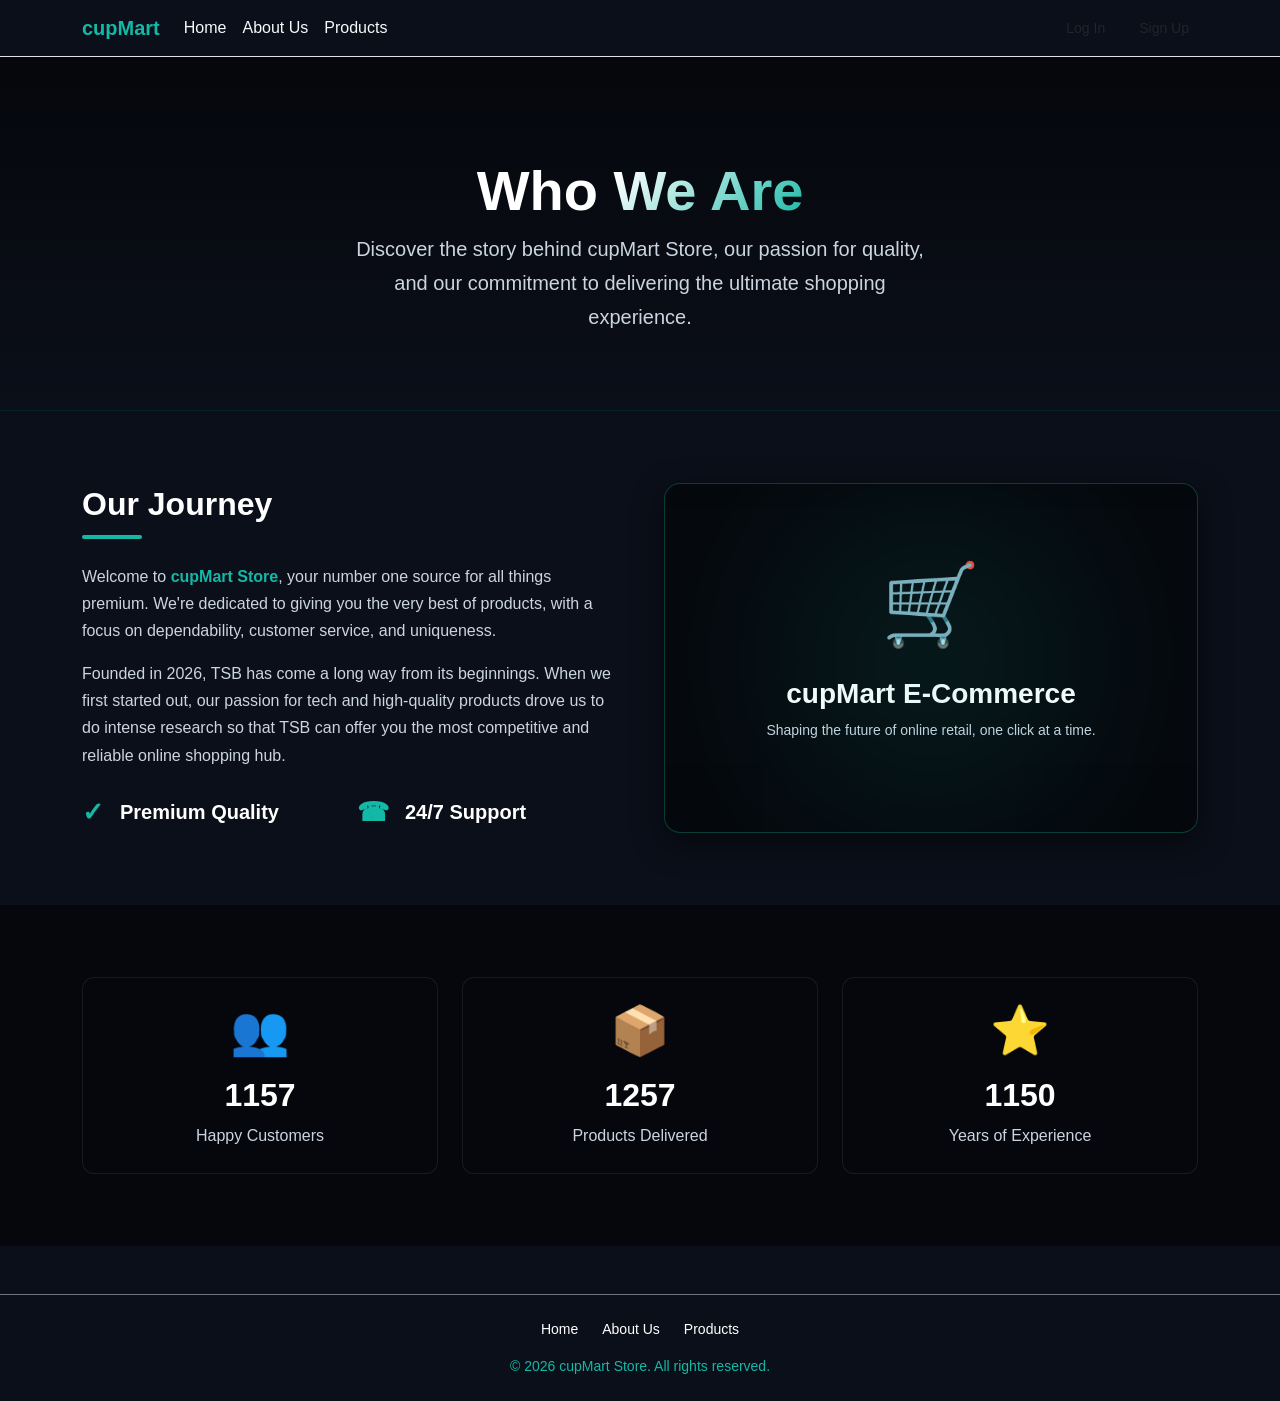
<file: about.html>
<!DOCTYPE html>
<html lang="en">
<head>
    <meta charset="UTF-8">
    <meta name="viewport" content="width=device-width, initial-scale=1.0">
    <title>About Us - cupMart Store</title>
    <link href="https://cdn.jsdelivr.net/npm/bootstrap@5.3.0/dist/css/bootstrap.min.css" rel="stylesheet">
    <link rel="stylesheet" href="about.css">
</head>
<body>
    <nav class="navbar navbar-expand-lg navbar-dark bg-secondary-dark border-bottom border-teal ">
        <div class="container">
            <a class="navbar-brand text-teal fw-bold" href="G:\New folder (8)\index.html">cupMart </a>
            <button class="navbar-toggler" type="button" data-bs-toggle="collapse" data-bs-target="#navbarNav">
                <span class="navbar-toggler-icon"></span>
            </button>
            <div class="collapse navbar-collapse" id="navbarNav">
                <ul class="navbar-nav me-auto">
                    <li class="nav-item"><a class="nav-link text-light" href="G:\New folder (8)\index.html">Home</a></li>
                    <li class="nav-item"><a class="nav-link text-light" href="G:\New folder (8)\about.html">About Us</a></li>
                    <li class="nav-item"><a class="nav-link text-light" href="G:\New folder (8)\catalog.html">Products</a></li>
                </ul>
                
                <div id="auth-buttons" class="d-flex align-items-center gap-3">
                    <a href="login.html?mode=login" class="btn btn-outline-teal btn-sm">Log In</a>
                    <a href="login.html?mode=signup" class="btn btn-teal btn-sm">Sign Up</a>
                </div>

                <div id="user-profile" class="d-none align-items-center gap-3">
                    <span class="text-light">Welcome, <strong id="profile-name" class="text-teal">User</strong>!</span>
                    <button onclick="handleLogout()" class="btn btn-outline-danger btn-sm">Logout</button>
                </div>
            </div>
        </div>
    </nav>


    <header class="about-hero text-center d-flex align-items-center justify-content-center">
        <div class="container">
            <h1 class="display-4 fw-bold text-gradient">Who We Are</h1>
            <p class="lead text-muted-custom max-w-600 mx-auto">Discover the story behind cupMart Store, our passion for quality, and our commitment to delivering the ultimate shopping experience.</p>
        </div>
    </header>

    <section class="py-5">
        <div class="container py-4">
            <div class="row align-items-center g-5">
                <div class="col-lg-6">
                    <h2 class="fw-bold mb-4 section-title">Our Journey</h2>
                    <p class="text-muted-custom mb-3">Welcome to <span class="text-teal fw-semibold">cupMart Store</span>, your number one source for all things premium. We're dedicated to giving you the very best of products, with a focus on dependability, customer service, and uniqueness.</p>
                    <p class="text-muted-custom mb-4">Founded in 2026, TSB has come a long way from its beginnings. When we first started out, our passion for tech and high-quality products drove us to do intense research so that TSB can offer you the most competitive and reliable online shopping hub.</p>
                    <div class="row g-3">
                        <div class="col-sm-6">
                            <div class="d-flex align-items-center gap-3">
                                <div class="stat-icon text-teal">✓</div>
                                <div>
                                    <h5 class="mb-0 fw-bold text-white">Premium Quality</h5>
                                </div>
                            </div>
                        </div>
                        <div class="col-sm-6">
                            <div class="d-flex align-items-center gap-3">
                                <div class="stat-icon text-teal">☎</div>
                                <div>
                                    <h5 class="mb-0 fw-bold text-white">24/7 Support</h5>
                                </div>
                            </div>
                        </div>
                    </div>
                </div>
                <div class="col-lg-6">
                    <div class="about-visual-card p-5 text-center d-flex flex-column align-items-center justify-content-center">
                        <div class="visual-glow"></div>
                        <div class="display-1 text-teal mb-4 visual-icon">🛒</div>
                        <h3 class="fw-bold text-white mb-2">cupMart E-Commerce</h3>
                        <p class="text-muted-custom small">Shaping the future of online retail, one click at a time.</p>
                    </div>
                </div>
            </div>
        </div>
    </section>

    <section class="py-5 bg-darker">
        <div class="container py-4">
            <div class="row g-4 text-center">
                <div class="col-md-4">
                    <div class="counter-card p-4">
                        <div class="text-teal display-5 mb-3">👥</div>
                        <h2 class="fw-bold text-white count-number" data-target="15000">1157</h2>
                        <p class="text-muted-custom mb-0 fw-medium">Happy Customers</p>
                    </div>
                </div>
                <div class="col-md-4">
                    <div class="counter-card p-4">
                        <div class="text-teal display-5 mb-3">📦</div>
                        <h2 class="fw-bold text-white count-number" data-target="1200">1257</h2>
                        <p class="text-muted-custom mb-0 fw-medium">Products Delivered</p>
                    </div>
                </div>
                <div class="col-md-4">
                    <div class="counter-card p-4">
                        <div class="text-teal display-5 mb-3">⭐</div>
                        <h2 class="fw-bold text-white count-number" data-target="5">1150</h2>
                        <p class="text-muted-custom mb-0 fw-medium">Years of Experience</p>
                    </div>
                </div>
            </div>
        </div>
    </section>
    <footer class="bg-secondary-dark border-top border-secondary mt-5 py-4 text-center">
        <div class="container">
            <div class="d-flex justify-content-center gap-4 mb-3">
                <a href="#home" class="text-white text-decoration-none small footer-link">Home</a>
                <a href="G:\New folder (8)\about.html" class="text-white text-decoration-none small footer-link">About Us</a>
                <a href="catalog.html" class="text-white text-decoration-none small footer-link">Products</a>
            </div>
            <p class="mb-0 text-teal small">&copy; 2026 cupMart Store. All rights reserved.</p>
        </div>
    </footer>

    <script src="https://cdn.jsdelivr.net/npm/bootstrap@5.3.0/dist/js/bootstrap.bundle.min.js"></script>
    <script src="script.js"></script>
</body>
</html>
</file>
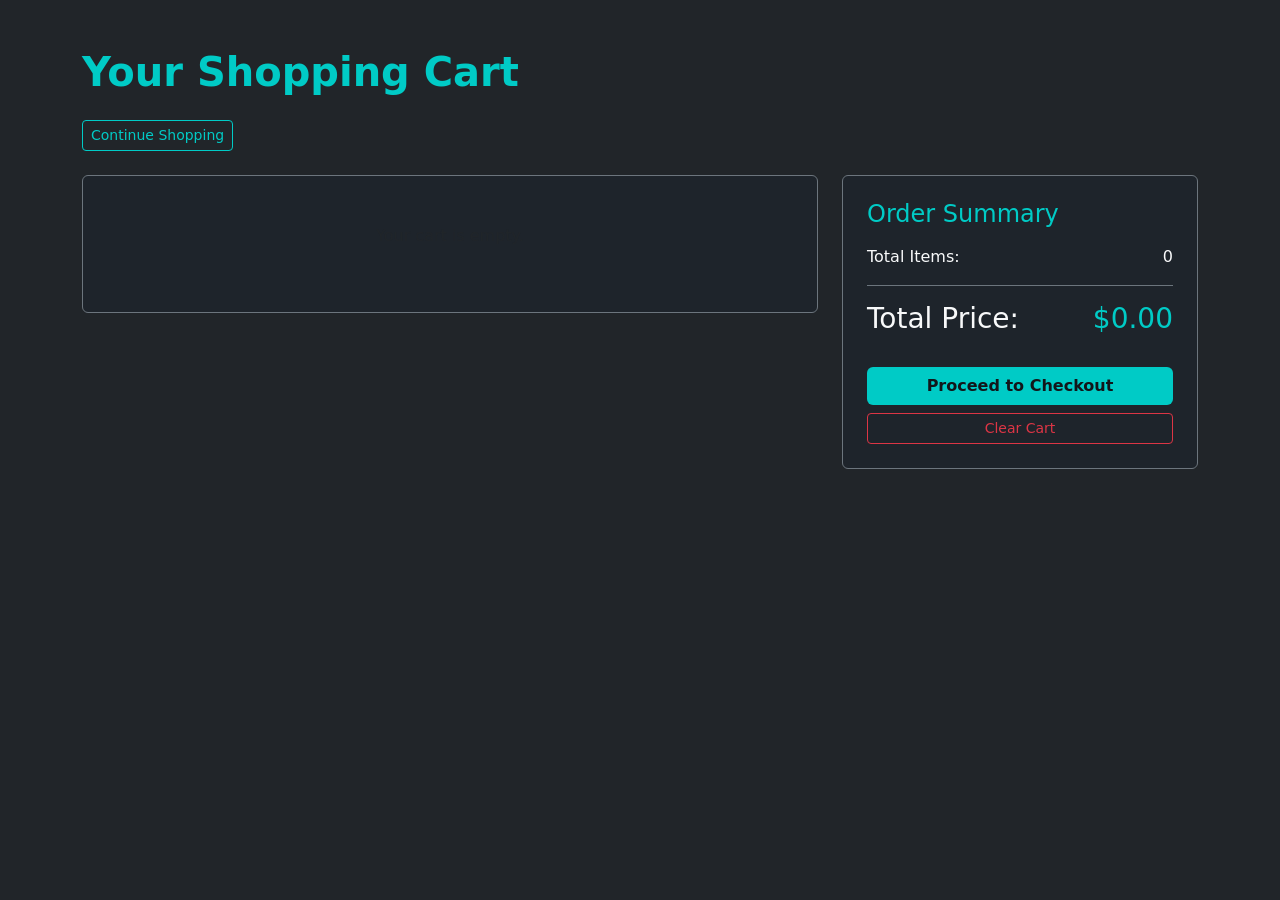
<file: cart.html>
<!DOCTYPE html>
<html lang="en">
<head>
    <meta charset="UTF-8">
    <meta name="viewport" content="width=device-width, initial-scale=1.0">
    <title>cupMart - Cart</title>
    <link href="https://cdn.jsdelivr.net/npm/bootstrap@5.3.0/dist/css/bootstrap.min.css" rel="stylesheet">
    <link rel="stylesheet" href="cart.css">
</head>
<body class="bg-dark text-light">

    <div class="container py-5">
        <h1 class="text-teal fw-bold mb-4">Your Shopping Cart</h1>
        <a href="catalog.html" class="btn btn-outline-teal btn-sm mb-4">Continue Shopping</a>

        <div class="row">
            <div class="col-md-8">
                <div id="cart-items-container" class="bg-secondary-dark p-4 rounded border border-secondary mb-3">
                    <!-- المنتجات هتنزل هنا جافا سكريبت -->
                </div>
            </div>
            <div class="col-md-4">
                <div class="bg-secondary-dark p-4 rounded border border-secondary">
                    <h4 class="text-teal mb-3">Order Summary</h4>
                    <p class="d-flex justify-content-between">Total Items: <span id="total-items">0</span></p>
                    <h3 class="d-flex justify-content-between border-top border-secondary pt-3">Total Price: <span id="total-price" class="text-teal">$0.00</span></h3>
                    <button onclick="goToCheckout()" class="btn btn-teal w-100 mt-4">Proceed to Checkout</button>
                    <button onclick="clearCart()" class="btn btn-outline-danger btn-sm w-100 mt-2">Clear Cart</button>
                </div>
            </div>
        </div>
    </div>

    <script src="cart.js?v=1.1"></script>
</body>
</html>
</file>
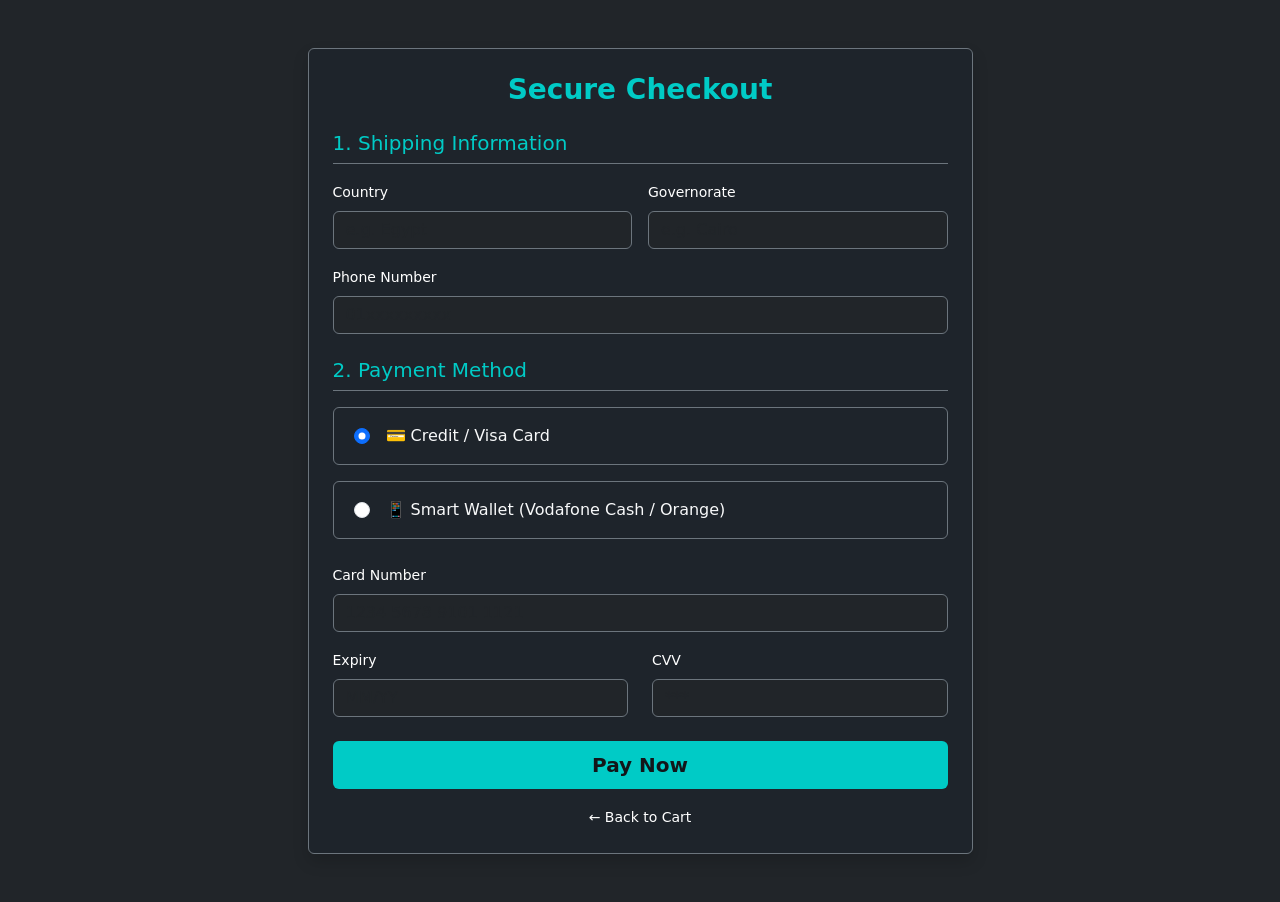
<file: checkout.html>
<!DOCTYPE html>
<html lang="en">
<head>
    <meta charset="UTF-8">
    <meta name="viewport" content="width=device-width, initial-scale=1.0">
    <title>cupMart - Checkout</title>
    <link href="https://cdn.jsdelivr.net/npm/bootstrap@5.3.0/dist/css/bootstrap.min.css" rel="stylesheet">
    <link rel="stylesheet" href="checkout.css">
</head>
<body class="bg-dark text-light py-5">

    <div class="container">
        <div class="row justify-content-center">
            <div class="col-md-7 bg-secondary-dark p-4 border border-secondary rounded shadow">
                <h3 class="text-teal text-center mb-4 fw-bold">Secure Checkout</h3>
                
                <form id="payment-form" onsubmit="processPayment(event)">
                    
                    <h5 class="text-teal mb-3 border-bottom border-secondary pb-2">1. Shipping Information</h5>
                    <div class="row g-3 mb-4">
                        <div class="col-md-6">
                            <label class="form-label text-white small">Country</label>
                            <input type="text" id="shipping-country" class="form-control bg-dark text-white border-secondary" placeholder="e.g. Egypt" required>
                        </div>
                        <div class="col-md-6">
                            <label class="form-label text-white small">Governorate</label>
                            <input type="text" id="shipping-gov" class="form-control bg-dark text-light border-secondary" placeholder="e.g. Cairo" required>
                        </div>
                        <div class="col-12">
                            <label class="form-label text-white small">Phone Number</label>
                            <input type="tel" id="shipping-phone" class="form-control bg-dark text-light border-secondary" placeholder="01xxxxxxxxx" required>
                        </div>
                    </div>

                    <h5 class="text-teal mb-3 border-bottom border-secondary pb-2">2. Payment Method</h5>
                    <div class="mb-4">
                        <div class="form-check p-3 border border-secondary rounded mb-3">
                            <input class="form-check-input ms-1" type="radio" name="paymentMethod" id="visa" value="visa" checked onclick="togglePaymentFields('visa')">
                            <label class="form-check-label ms-3 text-light" for="visa">💳 Credit / Visa Card</label>
                        </div>
                        <div class="form-check p-3 border border-secondary rounded">
                            <input class="form-check-input ms-1" type="radio" name="paymentMethod" id="wallet" value="wallet" onclick="togglePaymentFields('wallet')">
                            <label class="form-check-label ms-3 text-light" for="wallet">📱 Smart Wallet (Vodafone Cash / Orange)</label>
                        </div>
                    </div>

                    <div id="visa-fields" class="mb-4">
                        <div class="mb-3">
                            <label class="form-label text-white small">Card Number</label>
                            <input type="text" id="card-num" class="form-control bg-dark text-light border-secondary" placeholder="1234 5678 9101 1121">
                        </div>
                        <div class="row">
                            <div class="col-6">
                                <label class="form-label text-white small">Expiry</label>
                                <input type="text" id="card-exp" class="form-control bg-dark text-light border-secondary" placeholder="MM/YY">
                            </div>
                            <div class="col-6">
                                <label class="form-label text-white small">CVV</label>
                                <input type="password" id="card-cvv" class="form-control bg-dark text-light border-secondary" placeholder="***">
                            </div>
                        </div>
                    </div>

                    <div id="wallet-fields" class="mb-4 d-none">
                        <div class="mb-3">
                            <label class="form-label text-white small">Wallet Phone Number</label>
                            <input type="text" id="wallet-phone" class="form-control bg-dark text-light border-secondary" placeholder="01xxxxxxxxx">
                        </div>
                    </div>

                    <button type="submit" class="btn btn-teal w-100 py-2 fs-5">Pay Now</button>
                </form>
                
                <div class="text-center mt-3">
                    <a href="cart.html" class="text-white small text-decoration-none">&larr; Back to Cart</a>
                </div>
            </div>
        </div>
    </div>

    <script src="checkout.js?v=2.0"></script>
</body>
</html>
</file>
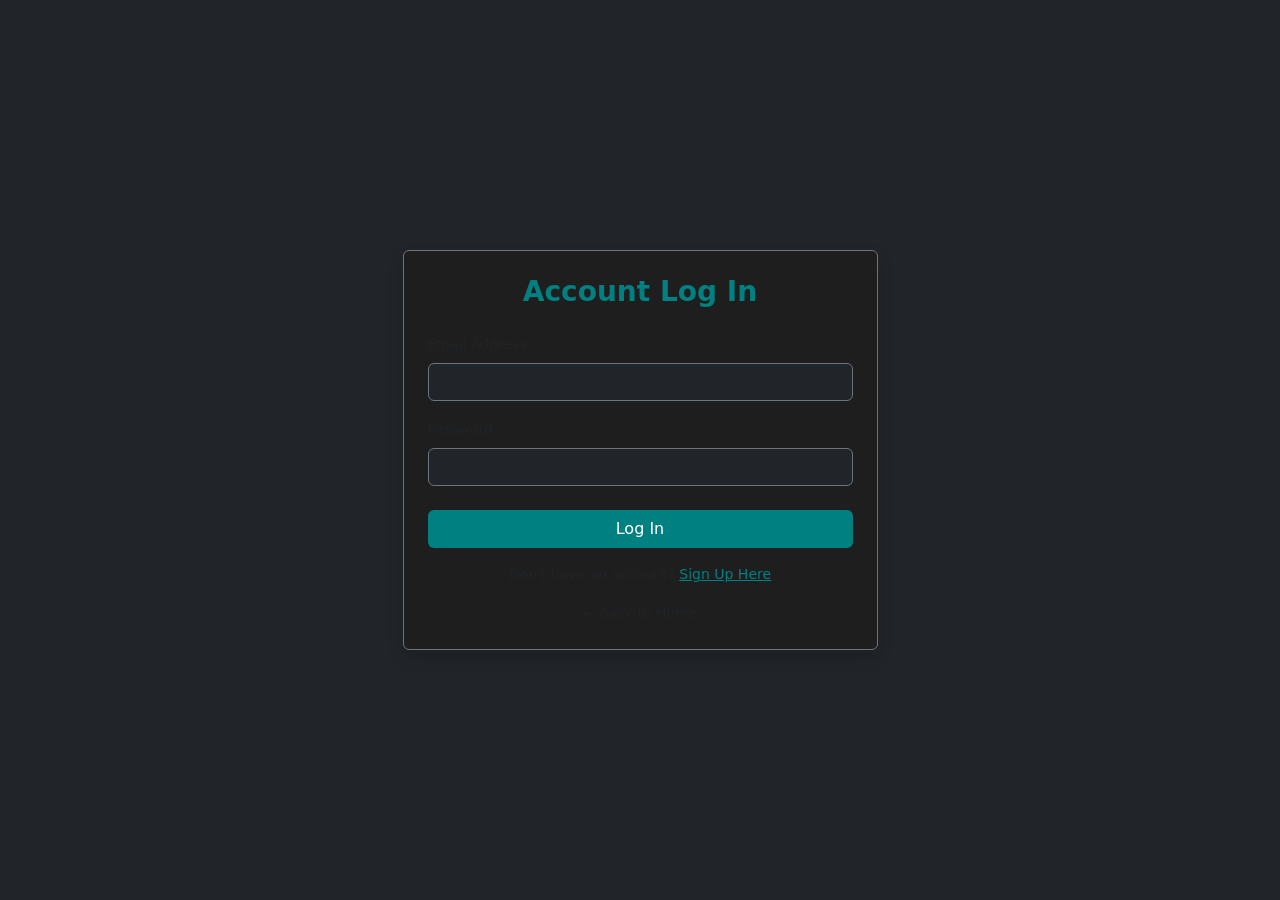
<file: login.html>
<!DOCTYPE html>
<html lang="en">
<head>
    <meta charset="UTF-8">
    <meta name="viewport" content="width=device-width, initial-scale=1.0">
    <title>cupMart - Account</title>
    <link href="https://cdn.jsdelivr.net/npm/bootstrap@5.3.0/dist/css/bootstrap.min.css" rel="stylesheet">
    <link rel="stylesheet" href="auth.css">
</head>
<body class="bg-dark text-light d-flex align-items-center justify-content-center min-vh-100">

    <div class="container py-5">
        <div class="row justify-content-center">
            
            <div id="login-box" class="col-md-5 bg-secondary-dark p-4 border border-secondary rounded shadow">
                <h3 class="text-teal text-center mb-4 fw-bold">Account Log In</h3>
                <form id="login-form" onsubmit="handleLoginSubmit(event)">
                    <div class="mb-3">
                        <label class="form-label text-muted small">Email Address</label>
                        <input type="email" id="login-email" class="form-control bg-dark text-light border-secondary" required placeholder="name@example.com">
                    </div>
                    <div class="mb-4">
                        <label class="form-label text-muted small">Password</label>
                        <input type="password" id="login-password" class="form-control bg-dark text-light border-secondary" required placeholder="••••••••">
                    </div>
                    <button type="submit" class="btn btn-teal w-100 mb-3">Log In</button>
                </form>
                <p class="text-center small text-muted mb-0">Don't have an account? <a href="#" class="text-teal" onclick="toggleAuthForms('signup')">Sign Up Here</a></p>
                <div class="text-center mt-3"><a href="index.html" class="text-muted small text-decoration-none">&larr; Back to Home</a></div>
            </div>

            <div id="signup-box" class="col-md-5 bg-secondary-dark p-4 border border-secondary rounded shadow d-none">
                <h3 class="text-teal text-center mb-4 fw-bold">Create Account</h3>
                <form id="signup-form" onsubmit="handleSignupSubmit(event)">
                    <div class="mb-3">
                        <label class="form-label text-muted small">Full Name</label>
                        <input type="text" id="signup-name" class="form-control bg-dark text-light border-secondary" required placeholder="John Doe">
                    </div>
                    <div class="mb-3">
                        <label class="form-label text-muted small">Email Address</label>
                        <input type="email" id="signup-email" class="form-control bg-dark text-light border-secondary" required placeholder="name@example.com">
                    </div>
                    <div class="mb-4">
                        <label class="form-label text-muted small">Choose Password</label>
                        <input type="password" id="signup-password" class="form-control bg-dark text-light border-secondary" required placeholder="••••••••">
                    </div>
                    <button type="submit" class="btn btn-teal w-100 mb-3">Sign Up</button>
                </form>
                <p class="text-center small text-muted mb-0">Already registered? <a href="#" class="text-teal" onclick="toggleAuthForms('login')">Log In Here</a></p>
                <div class="text-center mt-3"><a href="index.html" class="text-muted small text-decoration-none">&larr; Back to Home</a></div>
            </div>

        </div>
    </div>

    <script src="auth.js?v=1.1"></script>
</body>
</html>
</file>
<file: about.css>
:root {
    --bg-dark: #0b0f19;       
    --bg-darker: #05070c;     
    --teal-main: #14b8a6;     
    --text-primary: #ffffff;  
    --text-muted: #cbd5e1;    
}

body {
    background-color: var(--bg-dark);
    color: var(--text-primary);
    font-family: 'Segoe UI', Tahoma, Geneva, Verdana, sans-serif;
    overflow-x: hidden;
}

.bg-darker {
    background-color: var(--bg-darker);
}

.text-teal {
    color: var(--teal-main) !important;
}

.text-muted-custom {
    color: var(--text-muted) !important;
    line-height: 1.7;
}

.max-w-600 {
    max-width: 600px;
}

.text-gradient {
    background: linear-gradient(135deg, #ffffff 40%, var(--teal-main));
    -webkit-background-clip: text;
    -webkit-text-fill-color: transparent;
    display: inline-block;
}

.about-hero {
    background: linear-gradient(180deg, var(--bg-darker) 0%, var(--bg-dark) 100%);
    padding: 100px 0 60px 0;
    border-bottom: 1px solid rgba(20, 184, 166, 0.15);
}

.section-title {
    color: var(--text-primary);
    position: relative;
    padding-bottom: 15px;
}

.section-title::after {
    content: '';
    position: absolute;
    bottom: 0;
    left: 0;
    width: 60px;
    height: 4px;
    background-color: var(--teal-main);
    border-radius: 2px;
}

.about-visual-card {
    background-color: var(--bg-darker);
    border: 1px solid rgba(20, 184, 166, 0.3);
    border-radius: 16px;
    position: relative;
    overflow: hidden;
    min-height: 350px;
    box-shadow: 0 10px 30px rgba(0, 0, 0, 0.5);
    transition: transform 0.3s ease, border-color 0.3s ease;
}

.about-visual-card:hover {
    transform: translateY(-5px);
    border-color: var(--teal-main);
}

.visual-glow {
    position: absolute;
    width: 200px;
    height: 200px;
    background: var(--teal-main);
    filter: blur(120px);
    opacity: 0.25;
    top: 50%;
    left: 50%;
    transform: translate(-50%, -50%);
    pointer-events: none;
}

.stat-icon {
    font-size: 1.6rem;
    font-weight: bold;
}

.counter-card {
    background-color: var(--bg-darker);
    border: 1px solid rgba(255, 255, 255, 0.08);
    border-radius: 12px;
    transition: all 0.3s ease;
}

.counter-card:hover {
    border-color: var(--teal-main);
    box-shadow: 0 10px 25px -5px rgba(20, 184, 166, 0.2);
}
</file>
<file: cart.css>
.bg-secondary-dark { background-color: #1e242b !important; }
.text-teal { color: #00cbc6 !important; }
.btn-teal { background-color: #00cbc6 !important; color: #12161a !important; font-weight: bold; }
.btn-teal:hover { background-color: #00a8a4 !important; }
.btn-outline-teal { border-color: #00cbc6 !important; color: #00cbc6 !important; }
.btn-outline-teal:hover { background-color: #00cbc6 !important; color: #12161a !important; }
</file>
<file: checkout.css>
.bg-secondary-dark { background-color: #1e242b !important; }
.text-teal { color: #00cbc6 !important; }
.btn-teal { background-color: #00cbc6 !important; color: #12161a !important; font-weight: bold; }
.btn-teal:hover { background-color: #00a8a4 !important; }
</file>
<file: auth.css>
:root {
    --teal-color: #008080;
    --teal-hover: #006666;
    --dark-bg: #121212;
    --secondary-dark: #1e1e1e;
}

body {
    background-color: var(--dark-bg) !important;
}

.bg-secondary-dark {
    background-color: var(--secondary-dark) !important;
}

.text-teal {
    color: var(--teal-color) !important;
}

.btn-teal {
    background-color: var(--teal-color) !important;
    color: #ffffff !important;
}

.btn-teal:hover {
    background-color: var(--teal-hover) !important;
}

.form-control:focus {
    background-color: #1a1a1a !important;
    color: #ffffff !important;
    border-color: var(--teal-color) !important;
    box-shadow: 0 0 0 0.25rem rgba(0, 128, 128, 0.25) !important;
}
</file>
